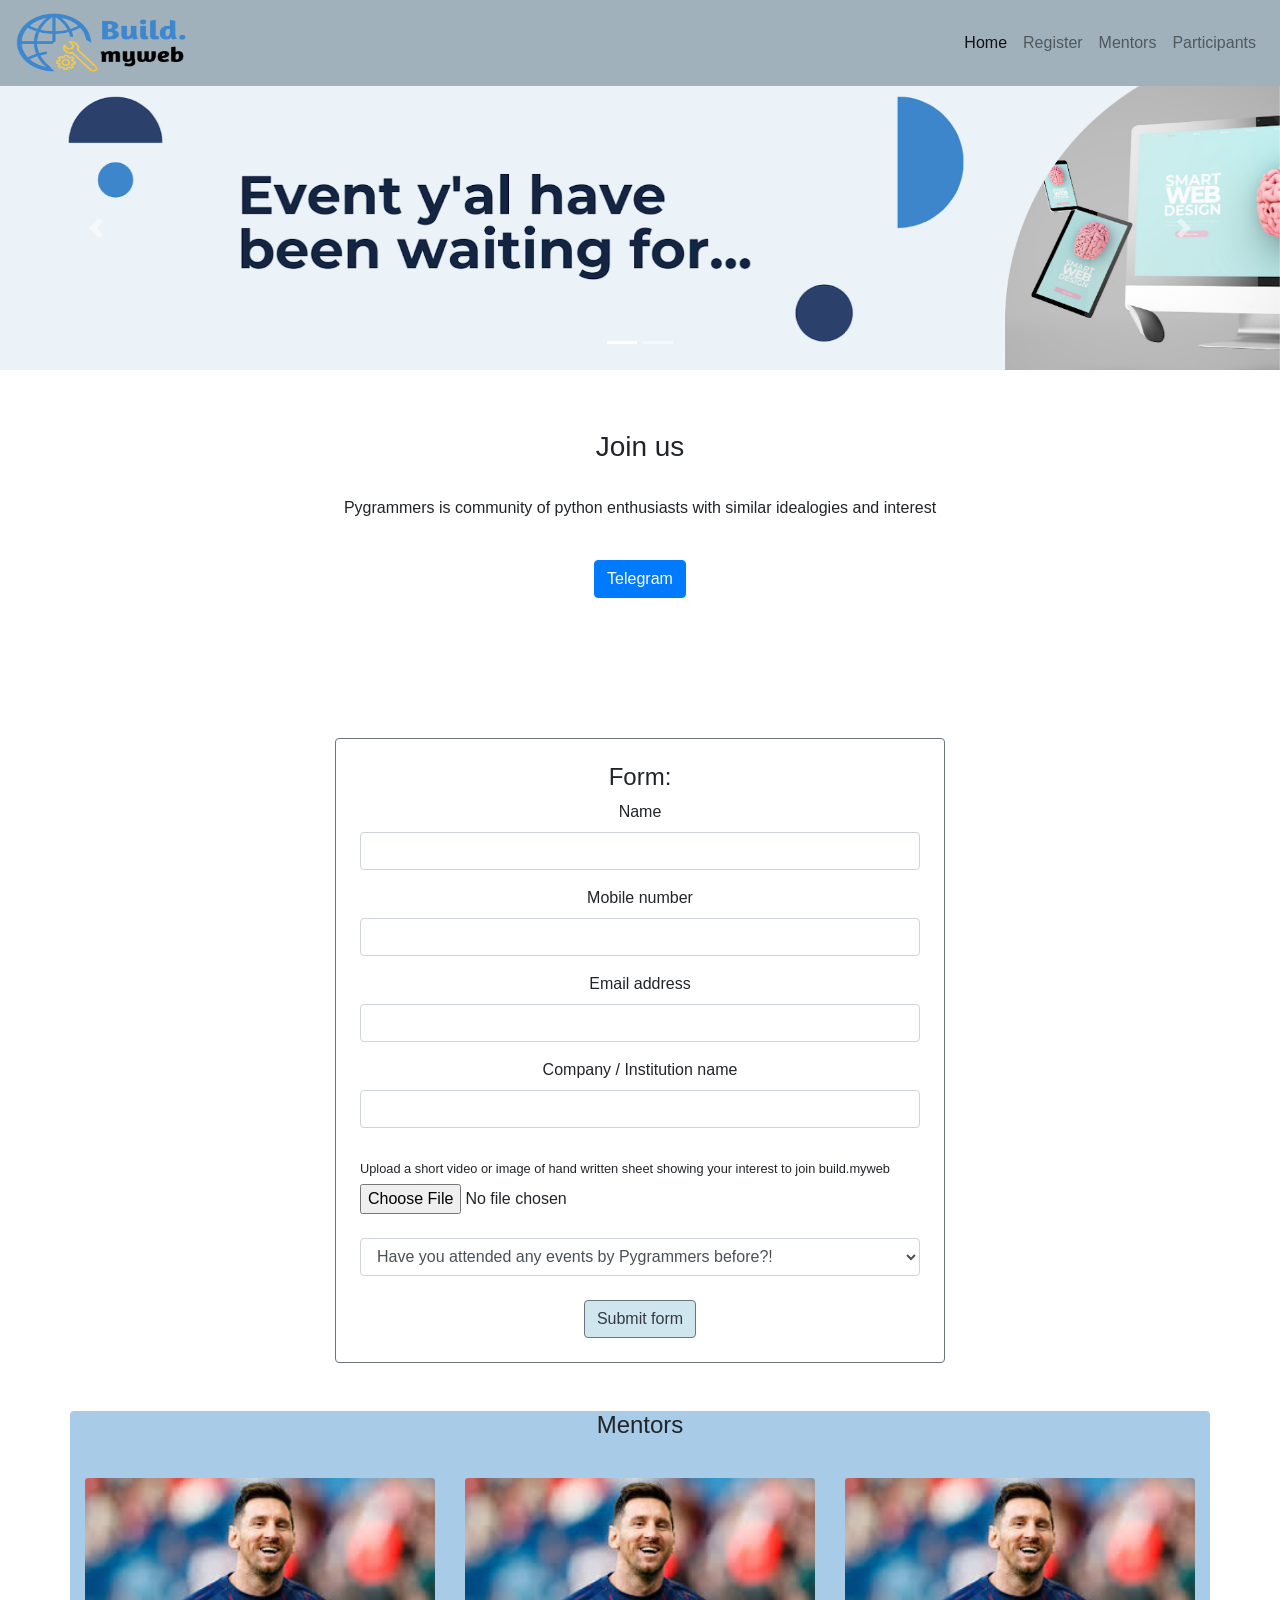
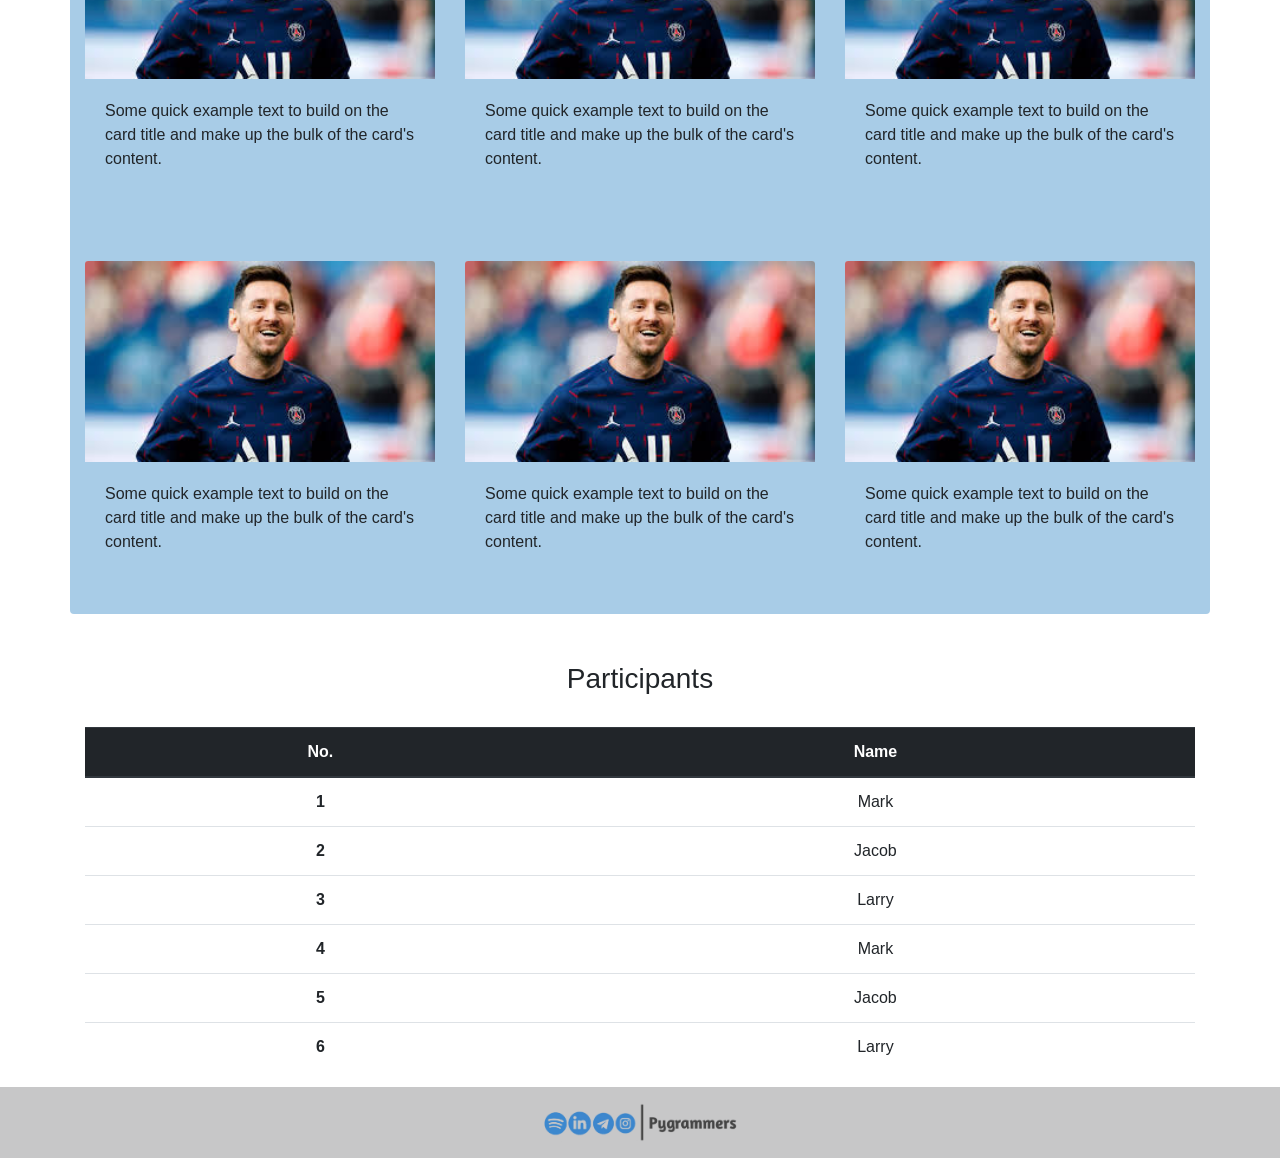
<file: index.html>
<!DOCTYPE html>
<html lang="en">

<head>
    <meta charset="UTF-8">
    <meta http-equiv="X-UA-Compatible" content="IE=edge">
    <meta name="viewport" content="width=device-width, initial-scale=1.0">
    <title>Build.myweb</title>
    <link rel="icon" href="logo/buildlogo.png" type="image/icon type">
    <link rel="stylesheet" href="style.css">
    <link rel="stylesheet" href="https://cdn.jsdelivr.net/npm/bootstrap@4.0.0/dist/css/bootstrap.min.css"
        integrity="sha384-Gn5384xqQ1aoWXA+058RXPxPg6fy4IWvTNh0E263XmFcJlSAwiGgFAW/dAiS6JXm" crossorigin="anonymous">
</head>
<style>
    .container1 {
        width: 500px;
        margin-top: 100px;
        margin-bottom: 50px;
    }
</style>
<body>

    <!-- navbar -->
    <nav class="navbar sticky-top navbar-expand-lg navbar-light " style="background-color: #a0b1bc;">
        <a class="navbar-brand" href="carousel">
            <img src="logo/buildlogo.png" width="170" height="60" alt="">
        </a>
        <button class="navbar-toggler" type="button" data-toggle="collapse" data-target="#navbarTogglerDemo01"
            aria-controls="navbarTogglerDemo01" aria-expanded="false" aria-label="Toggle navigation">
            <span class="navbar-toggler-icon ml-auto"></span>
        </button>

        <div class="collapse navbar-collapse" id="navbarTogglerDemo01">

            <ul class="navbar-nav ml-auto mt-2 mt-lg-0">
                <li class="nav-item active">
                    <a class="nav-link" href="#carousel">Home</a>
                </li>
                <li class="nav-item">
                    <a class="nav-link" href="#register">Register</a>
                </li>
                <li class="nav-item">
                    <a class="nav-link" href="#cards">Mentors</a>
                </li>
                <li class="nav-item">
                    <a class="nav-link" href="#participants">Participants</a>
                </li>
            </ul>
        </div>
    </nav>

    <!-- carousel -->
    <div id="carousel" class="carousel slide" data-ride="carousel">
        <ol class="carousel-indicators">
            <li data-target="#carousel" data-slide-to="0" class="active"></li>
            <li data-target="#carousel" data-slide-to="1"></li>
        </ol>
        <div class="carousel-inner">
            <div class="carousel-item active">
                <img class="d-block w-100" src="img/carousel1.png" alt="First slide">
            </div>
            <div class="carousel-item">
                <img class="d-block w-100" src="img/carousel2.png" alt="Second slide">
            </div>
        </div>
        <a class="carousel-control-prev" href="#carousel" role="button" data-slide="prev">
            <span class="carousel-control-prev-icon" aria-hidden="true"></span>
            <span class="sr-only">Previous</span>
        </a>
        <a class="carousel-control-next" href="#carousel" role="button" data-slide="next">
            <span class="carousel-control-next-icon" aria-hidden="true"></span>
            <span class="sr-only">Next</span>
        </a>
    </div>

    <!-- pygrammer telegram -->
    <div class="text-center pygrammers">
        <h3>Join us</h3><br>
        <p>Pygrammers is community of python enthusiasts with similar idealogies and interest</p><br>
        <a href="https://telegram.me/pygrammers_official" target="_blank"><button class="btn btn-primary" type="submit">Telegram</button></a>
    </div>


    <!-- form -->
    <div id="register" class="w-50 container-fluid pb-5" style="min-width: 20em;">
		<form class="form border border-secondary p-4 rounded" style="--bs-border-opacity: .3;">
			<div id="Telegram" class="text-center">
				<h4>Form:</h4>
				<div class="mb-3">
					<label for="exampleInputEmail1" class="form-label">Name</label>
					<input type="text" class="form-control" id="exampleInputEmail1" aria-describedby="emailHelp">
				</div>
				<div class="mb-3">
					<label for="exampleInputPassword1" class="form-label">Mobile number</label>
					<input type="text" class="form-control" id="exampleInputPassword1">
				</div>
				<div class="mb-3">
					<label for="exampleInputEmail1" class="form-label">Email address</label>
					<input type="email" class="form-control" id="exampleInputEmail1" aria-describedby="emailHelp">
				</div>
				<div class="mb-3">
					<label for="exampleInputEmail1" class="form-label">Company / Institution name</label>
					<input type="text" class="form-control" id="exampleInputEmail1" aria-describedby="emailHelp">
				</div>
			</div>
			<div class="pt-2 pb-4">
				<div id="emailHelp" class="form-text pb-1"><small>Upload a short video or image of hand written sheet showing your interest to join build.myweb</small></div>
				<input type="file" name="" id="">
			</div>
			<select class="form-select form-control" aria-label="Default select example">
                <option selected>Have you attended any events by Pygrammers before?!</option>
                <option value="1">YES</option>
                <option value="2">NO</option>
              </select><br>
			<div class="text-center">
				<button type="submit" class="btn btn-outline-secondary text-dark" style="background-color: rgb(208, 230, 239);">Submit form</button>
			</div>
		</form>
	</div>


    <!-- cards -->
    <div class="container rounded" id="cards" style="background-color: rgb(168, 204, 231);">
        <h4 class="text-center">Mentors</h4>
        <div class="row row-cols-1 row-cols-md-2 g-4">
            <div class="col-12 col-sm-12 col-md-6 col-lg-4">
                <div class="card" style="border: 0;">
                    <img src="img/messi.jpeg" class="card-img-top" alt="messi" />
                    <div class="card-body" style="background-color: rgb(168, 204, 231);">
                        <p class="card-text">
                            Some quick example text to build on the card title and make up the bulk of the card's
                            content.
                        </p>
                    </div>
                </div>
            </div>
            <div class="col-12 col-sm-12 col-md-6 col-lg-4">
                <div class="card" style="border: 0;">
                    <img src="img/messi.jpeg" class="card-img-top" alt="messi" />
                    <div class="card-body" style="background-color: rgb(168, 204, 231);">
                        <p class="card-text">
                            Some quick example text to build on the card title and make up the bulk of the card's
                            content.
                        </p>
                    </div>
                </div>
            </div>
            <div class="col-12 col-sm-12 col-md-6 col-lg-4">
                <div class="card" style="border: 0;">
                    <img src="img/messi.jpeg" class="card-img-top" alt="messi" />
                    <div class="card-body" style="background-color: rgb(168, 204, 231);">
                        <p class="card-text">Some quick example text to build on the card title and make up the bulk
                            of
                            the card's content.</p>
                    </div>
                </div>
            </div>
            <div class="col-12 col-sm-12 col-md-6 col-lg-4">
                <div class="card" style="border: 0;">
                    <img src="img/messi.jpeg" class="card-img-top" alt="messi" />
                    <div class="card-body" style="background-color: rgb(168, 204, 231);">
                        <p class="card-text">
                            Some quick example text to build on the card title and make up the bulk of the card's
                            content.
                        </p>
                    </div>
                </div>
            </div>
            <div class="col-12 col-sm-12 col-md-6 col-lg-4">
                <div class="card" style="border: 0;">
                    <img src="img/messi.jpeg" class="card-img-top" alt="messi" />
                    <div class="card-body" style="background-color: rgb(168, 204, 231);">
                        <p class="card-text">
                            Some quick example text to build on the card title and make up the bulk of the card's
                            content.
                        </p>
                    </div>
                </div>
            </div>
            <div class="col-12 col-sm-12 col-md-6 col-lg-4">
                <div class="card" style="border: 0;">
                    <img src="img/messi.jpeg" class="card-img-top" alt="messi" />
                    <div class="card-body" style="background-color: rgb(168, 204, 231);">
                        <p class="card-text">
                            Some quick example text to build on the card title and make up the bulk of the card's
                            content.
                        </p>
                    </div>
                </div>
            </div>
        </div>
    </div>

     <!-- participants -->
    <div class="container text-center w-300" id="participants"><br><br>
        <h3>Participants</h3><br>
    <table class="table">
        <thead class="thead-dark">
          <tr>
            <th scope="col">No.</th>
            <th scope="col">Name</th>
          </tr>
        </thead>
        <tbody>
          <tr>
            <th scope="row">1</th>
            <td>Mark</td>
          </tr>
          <tr>
            <th scope="row">2</th>
            <td>Jacob</td>
          </tr>
          <tr>
            <th scope="row">3</th>
            <td>Larry</td>
          </tr>
          <tr>
            <th scope="row">4</th>
            <td>Mark</td>
          </tr>
          <tr>
            <th scope="row">5</th>
            <td>Jacob</td>
          </tr>
          <tr>
            <th scope="row">6</th>
            <td>Larry</td>
          </tr>
        </tbody>
    </table>
    </div>

    <!-- footer -->
    <footer class="bg-light text-center text-lg-start">
        <div class="text-center p-3" style="background-color: rgba(0, 0, 0, 0.2);">
            <img src="img/footer.png" alt="footer" style="width: 200px ;">
        </div>
    </footer>

    <script src="https://code.jquery.com/jquery-3.2.1.slim.min.js"
        integrity="sha384-KJ3o2DKtIkvYIK3UENzmM7KCkRr/rE9/Qpg6aAZGJwFDMVNA/GpGFF93hXpG5KkN"
        crossorigin="anonymous"></script>
    <script src="https://cdn.jsdelivr.net/npm/popper.js@1.12.9/dist/umd/popper.min.js"
        integrity="sha384-ApNbgh9B+Y1QKtv3Rn7W3mgPxhU9K/ScQsAP7hUibX39j7fakFPskvXusvfa0b4Q"
        crossorigin="anonymous"></script>
    <script src="https://cdn.jsdelivr.net/npm/bootstrap@4.0.0/dist/js/bootstrap.min.js"
        integrity="sha384-JZR6Spejh4U02d8jOt6vLEHfe/JQGiRRSQQxSfFWpi1MquVdAyjUar5+76PVCmYl"
        crossorigin="anonymous"></script>
</body>

</html>
</file>
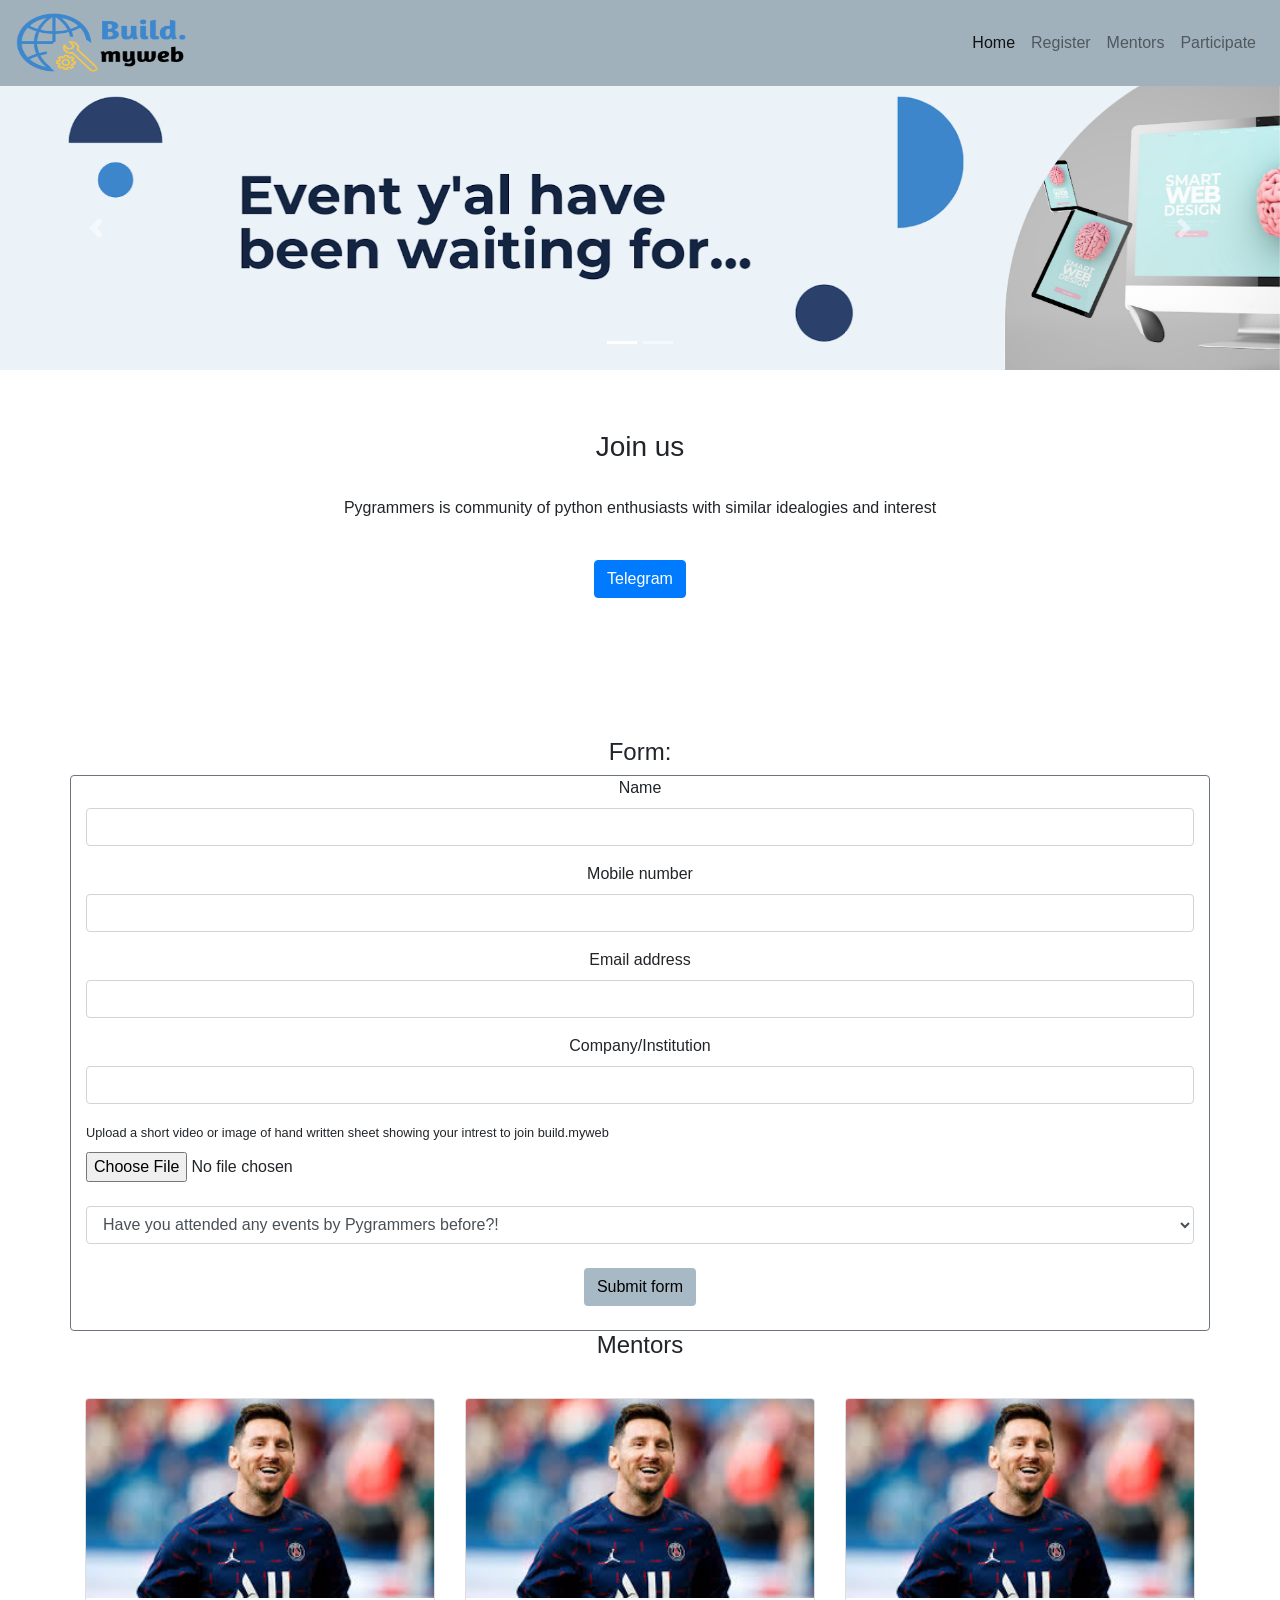
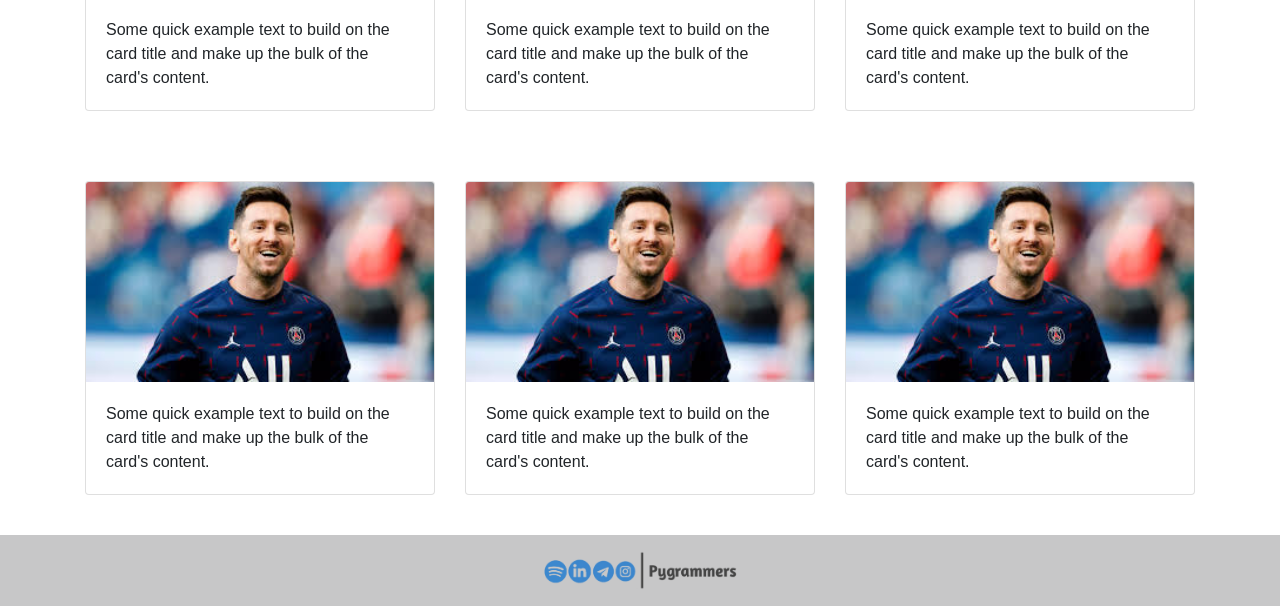
<file: bildMyweb.html>
<!DOCTYPE html>
<html lang="en">

<head>
    <meta charset="UTF-8">
    <meta http-equiv="X-UA-Compatible" content="IE=edge">
    <meta name="viewport" content="width=device-width, initial-scale=1.0">
    <title>Build.myweb</title>
    <link rel="icon" href="logo/buildlogo.png" type="image/icon type">
    <link rel="stylesheet" href="style.css">
    <link rel="stylesheet" href="https://cdn.jsdelivr.net/npm/bootstrap@4.0.0/dist/css/bootstrap.min.css"
        integrity="sha384-Gn5384xqQ1aoWXA+058RXPxPg6fy4IWvTNh0E263XmFcJlSAwiGgFAW/dAiS6JXm" crossorigin="anonymous">
</head>

<body>
    <!-- navbar -->
    <nav class="navbar sticky-top navbar-expand-lg navbar-light" style="background-color: #a0b1bc;">
        <a class="navbar-brand" href="carouselExampleIndicators">
            <img src="logo/buildlogo.png" width="170" height="60" alt="">
        </a>
        <button class="navbar-toggler" type="button" data-toggle="collapse" data-target="#navbarTogglerDemo01"
            aria-controls="navbarTogglerDemo01" aria-expanded="false" aria-label="Toggle navigation">
            <span class="navbar-toggler-icon ml-auto"></span>
        </button>

        <div class="collapse navbar-collapse" id="navbarTogglerDemo01">

            <ul class="navbar-nav ml-auto mt-2 mt-lg-0">
                <li class="nav-item active">
                    <a class="nav-link" href="#carouselExampleIndicators">Home</a>
                </li>
                <li class="nav-item">
                    <a class="nav-link" href="#form">Register</a>
                </li>
                <li class="nav-item">
                    <a class="nav-link" href="#cards">Mentors</a>
                </li>
                <li class="nav-item">
                    <a class="nav-link" href=" ">Participate</a>
                </li>
            </ul>
        </div>
    </nav>

    <!-- carousel -->
    <div id="carouselExampleIndicators" class="carousel slide" data-ride="carousel">
        <ol class="carousel-indicators">
            <li data-target="#carouselExampleIndicators" data-slide-to="0" class="active"></li>
            <li data-target="#carouselExampleIndicators" data-slide-to="1"></li>
        </ol>
        <div class="carousel-inner">
            <div class="carousel-item active">
                <img class="d-block w-100" src="img/carousel1.png" alt="First slide">
            </div>
            <div class="carousel-item">
                <img class="d-block w-100" src="img/carousel2.png" alt="Second slide">
            </div>
        </div>
        <a class="carousel-control-prev" href="#carouselExampleIndicators" role="button" data-slide="prev">
            <span class="carousel-control-prev-icon" aria-hidden="true"></span>
            <span class="sr-only">Previous</span>
        </a>
        <a class="carousel-control-next" href="#carouselExampleIndicators" role="button" data-slide="next">
            <span class="carousel-control-next-icon" aria-hidden="true"></span>
            <span class="sr-only">Next</span>
        </a>
    </div>
    <div class="text-center pygrammers">
        <h3>Join us</h3><br>
        <p>Pygrammers is community of python enthusiasts with similar idealogies and interest</p><br>
        <button class="btn btn-primary" type="submit">Telegram</button>
    </div>

    <!-- form -->
    <div id="form">
        <h4 class="text-center">Form:</h4>
        <form class="container border border-secondary rounded container1">
            <div class="form-group text-center">
                <label for="formGroupExampleInput">Name</label>
                <input type="text" class="form-control" id="name">
            </div>
            <div class="form-group text-center">
                <label for="formGroupExampleInput2">Mobile number</label>
                <input type="text" class="form-control" id="mobNum">
            </div>
            <div class="form-group text-center">
                <label for="formGroupExampleInput">Email address</label>
                <input type="text" class="form-control" id="email">
            </div>
            <div class="form-group text-center">
                <label for="formGroupExampleInput2">Company/Institution</label>
                <input type="text" class="form-control" id="companyOrInstituion">
            </div>
            <div>
                <label for="customFile"><small>Upload a short video or image of hand written sheet showing your intrest
                        to join build.myweb</small></label><br>
                <input type="file" id="customFile" />
            </div><br>
            <select class="form-select form-control" aria-label="Default select example">
                <option selected>Have you attended any events by Pygrammers before?!</option>
                <option value="1">YES</option>
                <option value="2">NO</option>
            </select><br>
            <div class="text-center">
                <button class="btn" type="submit" style="background-color: #a8b9c6;">Submit form</button>
            </div><br>
        </form>
    </div>

    <!-- cards -->
    <div class="container" id="cards">
        <h4 class="text-center">Mentors</h4>
        <div class="row row-cols-1 row-cols-md-2 g-4">
            <div class="col-12 col-md-6 col-lg-4">
                <div class="card">
                    <img src="img/messi.jpeg" class="card-img-top" alt="messi" />
                    <div class="card-body">
                        <p class="card-text">
                            Some quick example text to build on the card title and make up the bulk of the card's
                            content.
                        </p>
                    </div>
                </div>
            </div>
            <div class="col-12 col-md-6 col-lg-4">
                <div class="card">
                    <img src="img/messi.jpeg" class="card-img-top" alt="messi" />
                    <div class="card-body">
                        <p class="card-text">
                            Some quick example text to build on the card title and make up the bulk of the card's
                            content.
                        </p>
                    </div>
                </div>
            </div>
            <div class="col-12 col-md-6 col-lg-4">
                <div class="card">
                    <img src="img/messi.jpeg" class="card-img-top" alt="messi" />
                    <div class="card-body">
                        <p class="card-text">Some quick example text to build on the card title and make up the bulk
                            of
                            the card's content.</p>
                    </div>
                </div>
            </div>
            <div class="col-12 col-md-6 col-lg-4">
                <div class="card">
                    <img src="img/messi.jpeg" class="card-img-top" alt="messi" />
                    <div class="card-body">
                        <p class="card-text">
                            Some quick example text to build on the card title and make up the bulk of the card's
                            content.
                        </p>
                    </div>
                </div>
            </div>
            <div class="col-12 col-md-6 col-lg-4">
                <div class="card">
                    <img src="img/messi.jpeg" class="card-img-top" alt="messi" />
                    <div class="card-body">
                        <p class="card-text">
                            Some quick example text to build on the card title and make up the bulk of the card's
                            content.
                        </p>
                    </div>
                </div>
            </div>
            <div class="col-12 col-md-6 col-lg-4">
                <div class="card">
                    <img src="img/messi.jpeg" class="card-img-top" alt="messi" />
                    <div class="card-body">
                        <p class="card-text">
                            Some quick example text to build on the card title and make up the bulk of the card's
                            content.
                        </p>
                    </div>
                </div>
            </div>
        </div>
    </div>

    <!-- footer -->
    <footer class="bg-light text-center text-lg-start">
        <div class="text-center p-3" style="background-color: rgba(0, 0, 0, 0.2);">
            <img src="img/footer.png" alt="footer" style="width: 200px ;">
        </div>
    </footer>

    <script src="https://code.jquery.com/jquery-3.2.1.slim.min.js"
        integrity="sha384-KJ3o2DKtIkvYIK3UENzmM7KCkRr/rE9/Qpg6aAZGJwFDMVNA/GpGFF93hXpG5KkN"
        crossorigin="anonymous"></script>
    <script src="https://cdn.jsdelivr.net/npm/popper.js@1.12.9/dist/umd/popper.min.js"
        integrity="sha384-ApNbgh9B+Y1QKtv3Rn7W3mgPxhU9K/ScQsAP7hUibX39j7fakFPskvXusvfa0b4Q"
        crossorigin="anonymous"></script>
    <script src="https://cdn.jsdelivr.net/npm/bootstrap@4.0.0/dist/js/bootstrap.min.js"
        integrity="sha384-JZR6Spejh4U02d8jOt6vLEHfe/JQGiRRSQQxSfFWpi1MquVdAyjUar5+76PVCmYl"
        crossorigin="anonymous"></script>
</body>

</html>
</file>
<file: style.css>
/* #form {
    margin-top: 100px;
    margin-bottom: 300px;
    width: 300px;
    height: auto;
    padding-left: 500px;
    
} */

.card {
    margin-top: 30px;
    margin-bottom: 40px;
}

.pygrammers {
    margin-top: 60px;
    margin-bottom: 140px;
}
</file>
